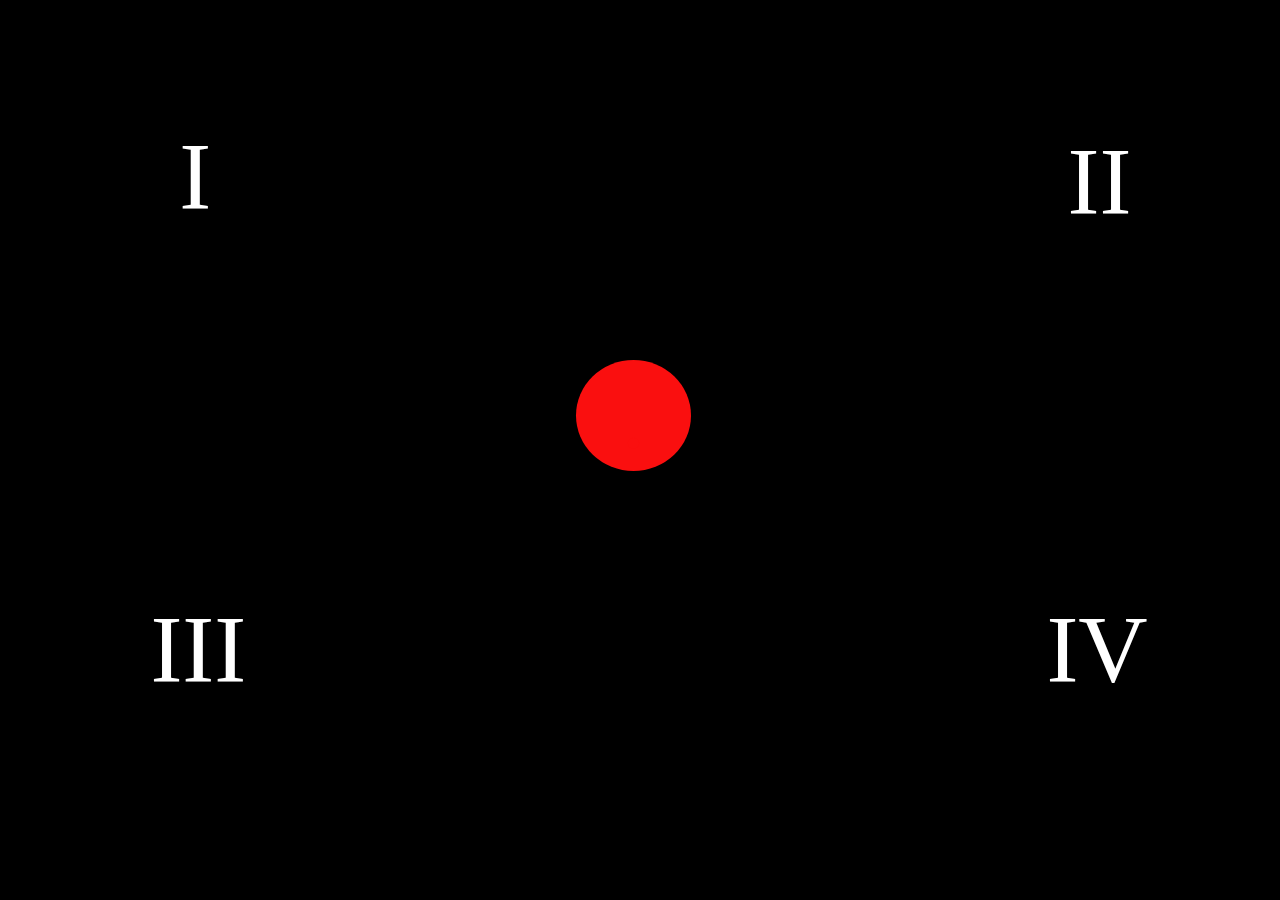
<file: index.html>
<HTML>
	<head>
	  <title>I II III IV</title>
	  <link rel=stylesheet href="entrance.css">
	</head>
	<body>
		
		<div id="I"> <div ID="C1"><a href="#"> I</a> </div></div>
		<div id="II"> <div id="C2"> <a href="#">II</a></div></div>
		<div id="III"> <div ID="C3"><a href="#">III</a></div></div>
		<div id="IV">  <div id="C4"><a href="#">IV</a> </div></div>
		<a href="col.html" id="P">.</a>

	</body>

</HTML>
</file>
<file: entrance.css>
*{
	border:0px;
	margin:0px;
	padding:0px;
}

body{
	background-color:#000000;
	min-height:500px;
	min-width:500px;
}
#I{
	height:180px;
	width: 180px;
	position:absolute;
	left:8%;
	top:8%;
}
#II{
	height:180px;
	width:180px;
	position:absolute;
	top:8%;
	left:78%;
}
#III{
	height:180px;
	width:180px;
	background-color:#B4B4B4;
	position:absolute;
	top:60%;
	left:8%;
}
#IV{
	height:180px;
	width:180px;
	background-color:#B4B4B4;
	position:absolute;
	top:60%;
	left:78%;
}

#I,#II,#III,#IV{
	background-color:#000000;
	height:30%;
	width:15%;
	
	
}


#C1, #C2, #C3, #C4{
	position: relative;
	top:20%;
	left:25%;
	
	
}

#C2{ position: relative; left:36%;}
#C1{position:relative;left:40%;top:18%;}

a{
	font-size:600%;
	text-decoration:none;
	color:#FFFFFF;
	animation-name:X;
	animation-duration:1.5s;
}
a:hover{
	color:#FA0F0F;	
}

@keyframes X {
	0% {color:#000000;}
	100%{color:#fffff;}
} 
#P{ size:100%;
	color:#FA0F0F;
	position:absolute;
	bottom:%10;
	left:45%;
	background-color:#FA0F0F;
	width:9%;
	top:40%;
	border-radius:100%;
	text-align:center;
	animation-name:F;
	animation-duration:1.5s;
	min-height:40px;
	min-width:40px;
}
@keyframes F {
	0%{background-color:#000000;color:#000000; }
	100%{background-color:#FA0F0F;color:#FA0F0F;} 
}
</file>
